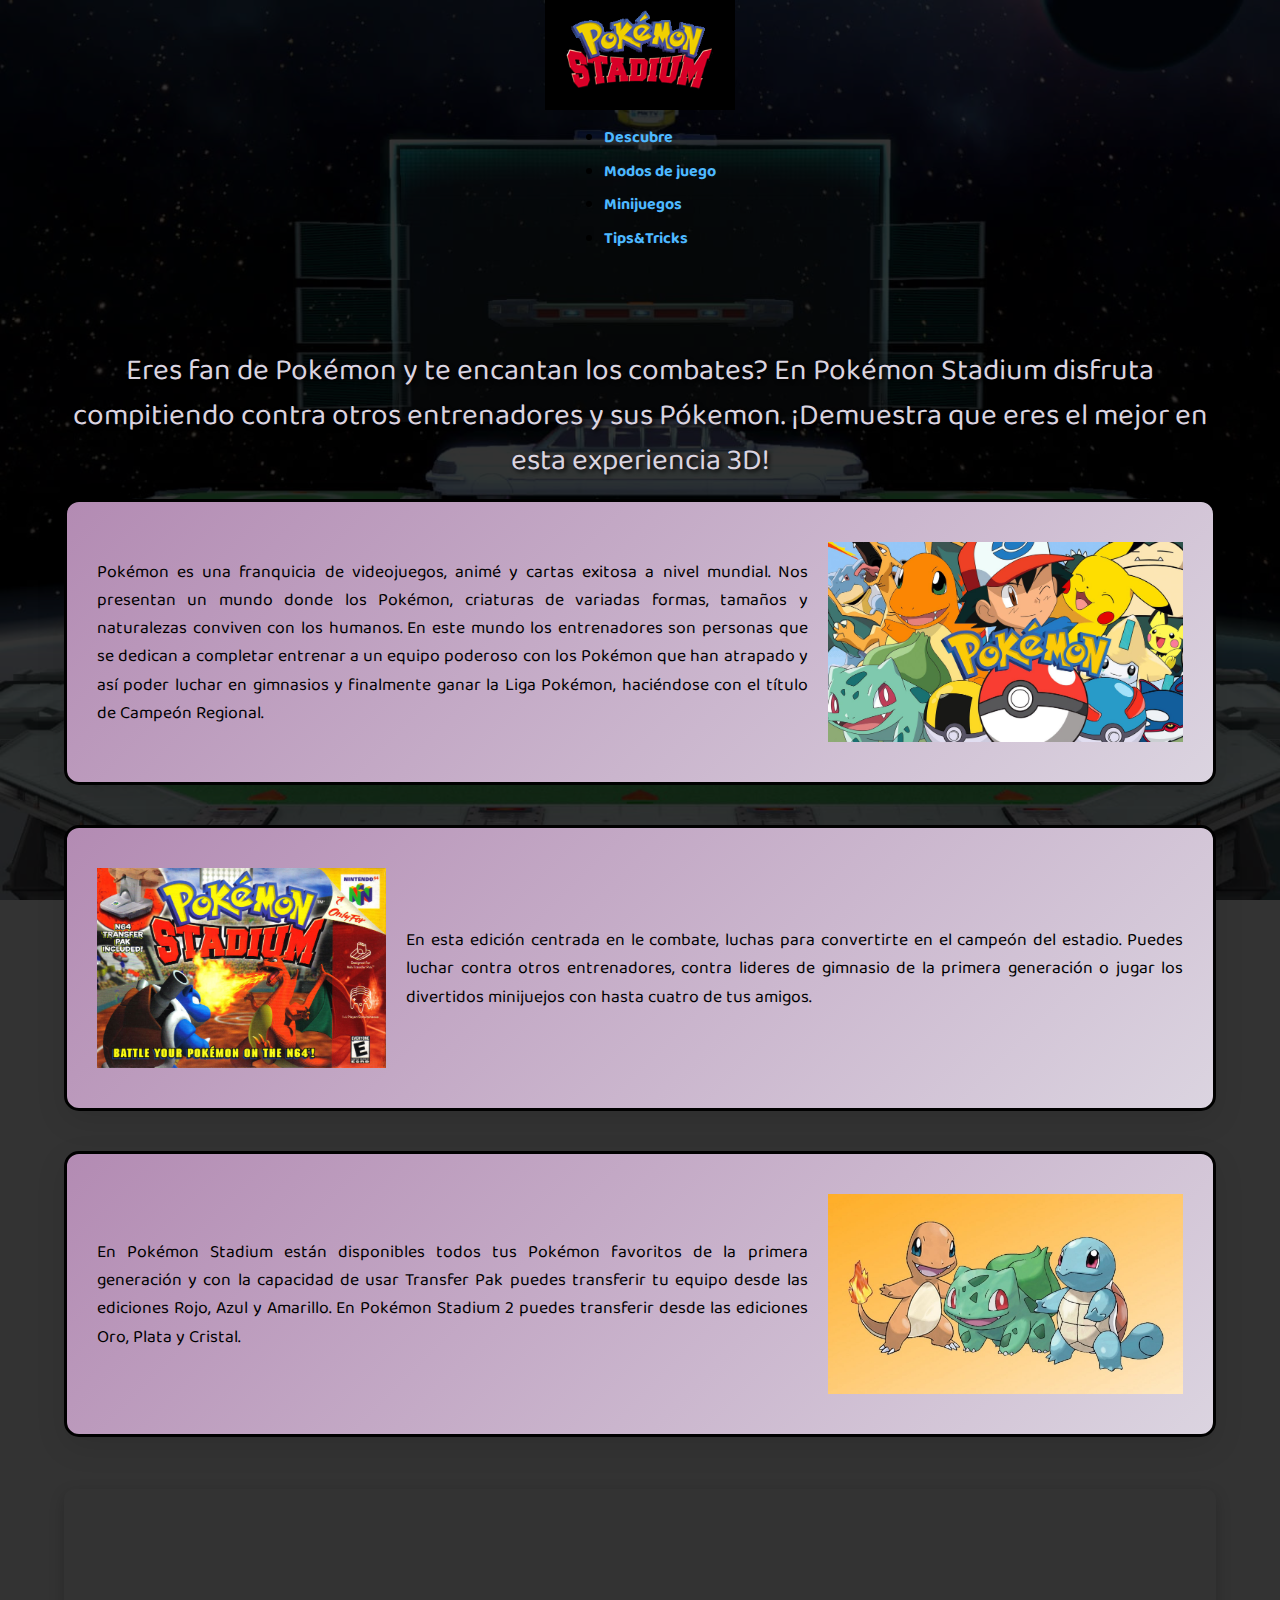
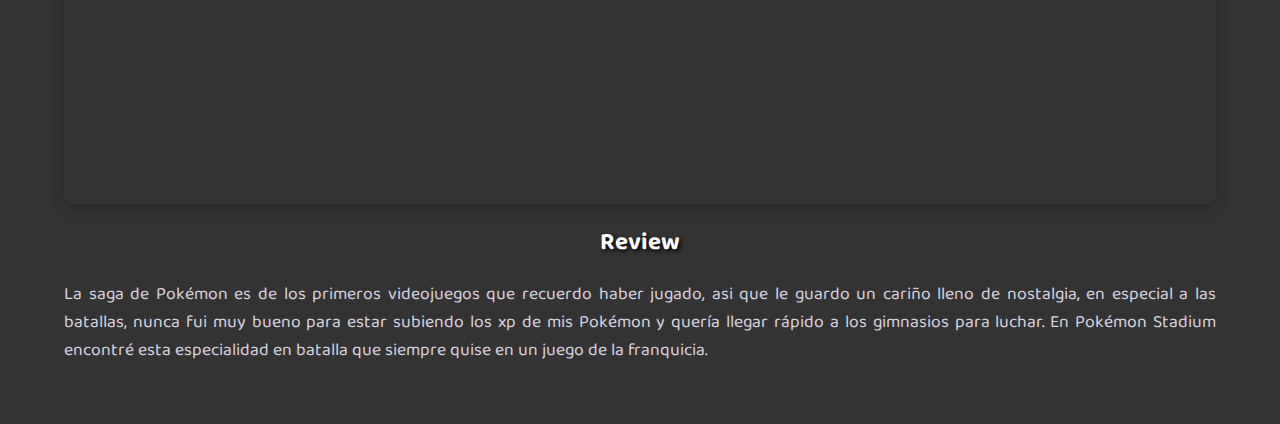
<file: index.html>
<!DOCTYPE html>
<html>
  <head>
    <meta charset="UTF-8">
    <meta name="viewport" content="width=device-width, initial-scale=1.0">
    <title>Pokemon Stadium</title>
    <link href="./style.css" rel="stylesheet" type="text/css" media="all">
  </head>
  
  <body>
    
    <div>
      <header>
          <div class="logoBox">
            <a href="index.html"><img class="logoText" src="resources/images/ps-Logo.png" alt=""></a>
          </div>
      </header>
    </div>
    
    <ul>
        <li><a href="sobre.html">Descubre</a></li>
        <li><a href="modalidades.html">Modos de juego</a></li>
        <li><a href="minijuegos.html">Minijuegos</a></li>
        <li><a href="trucos.html">Tips&Tricks</a></li>
    </ul>
    
    <main>
      
      <div class="subtitulo">
        <p>Eres fan de Pokémon y te encantan los combates? En Pokémon Stadium disfruta compitiendo contra otros entrenadores y sus Pókemon. ¡Demuestra que eres el mejor en esta experiencia 3D!
        </p>
      </div>
      
      <div class="contenedor-cajas fcol">
        <!--DATA-->
        <div class="caja izquierda flex">
          <p>Pokémon es una franquicia de videojuegos, animé y cartas exitosa a nivel mundial. Nos presentan un mundo donde los Pokémon, criaturas de variadas formas, tamaños y naturalezas conviven con los humanos. En este mundo los entrenadores son personas que se dedican a completar entrenar a un equipo poderoso con los Pokémon que han atrapado y así poder luchar en gimnasios y finalmente ganar la Liga Pokémon, haciéndose con el título de Campeón Regional.
          </p>
          <img src="resources/images/ps-generic.jpg"
                     alt="bulvasur test img">
        </div>
        <!--SOBRE EL JUEGO-->
        <div class="caja derecha flex">
          <img src="resources/images/ps-portada.jpg"
                     alt="bulvasur test img">
          <p>En esta edición centrada en le combate, luchas para convertirte en el campeón del estadio. Puedes luchar contra otros entrenadores, contra lideres de gimnasio de la primera generación o jugar los divertidos minijuejos con hasta cuatro de tus amigos.
          </p>
        </div>
        <div class="caja izquierda flex">
          <p>En Pokémon Stadium están disponibles todos tus Pokémon favoritos de la primera generación y con la capacidad de usar Transfer Pak puedes transferir tu equipo desde las ediciones Rojo, Azul y Amarillo. En Pokémon Stadium 2 puedes transferir desde las ediciones Oro, Plata y Cristal.
          </p>
          <img src="resources/images/ps-iniciales-primera-gen.jpg"
                     alt="bulvasur test img">
        </div>
      </div>
      
      <br>
      <br>
      
      <div class="contenedor-video">
        <iframe width="560" height="315" src="https://www.youtube.com/embed/U1GQvjfyGuU?si=ns7kxnnOwOOyE5sR" title="YouTube video player" frameborder="0" allow="accelerometer; autoplay; clipboard-write; encrypted-media; gyroscope; picture-in-picture; web-share" referrerpolicy="strict-origin-when-cross-origin" allowfullscreen></iframe>
      </div>
      
      <!--REVIEW-->
      <div class="review">
        <h3>Review</h3>
        <p>La saga de Pokémon es de los primeros videojuegos que recuerdo haber jugado, asi que le guardo un cariño lleno de nostalgia, en especial a las batallas, nunca fui muy bueno para estar subiendo los xp de mis Pokémon y quería llegar rápido a los gimnasios para luchar. En Pokémon Stadium encontré esta especialidad en batalla que siempre quise en un juego de la franquicia.
        </p>
      </div>
      </main>
  </body>

</html>
</file>
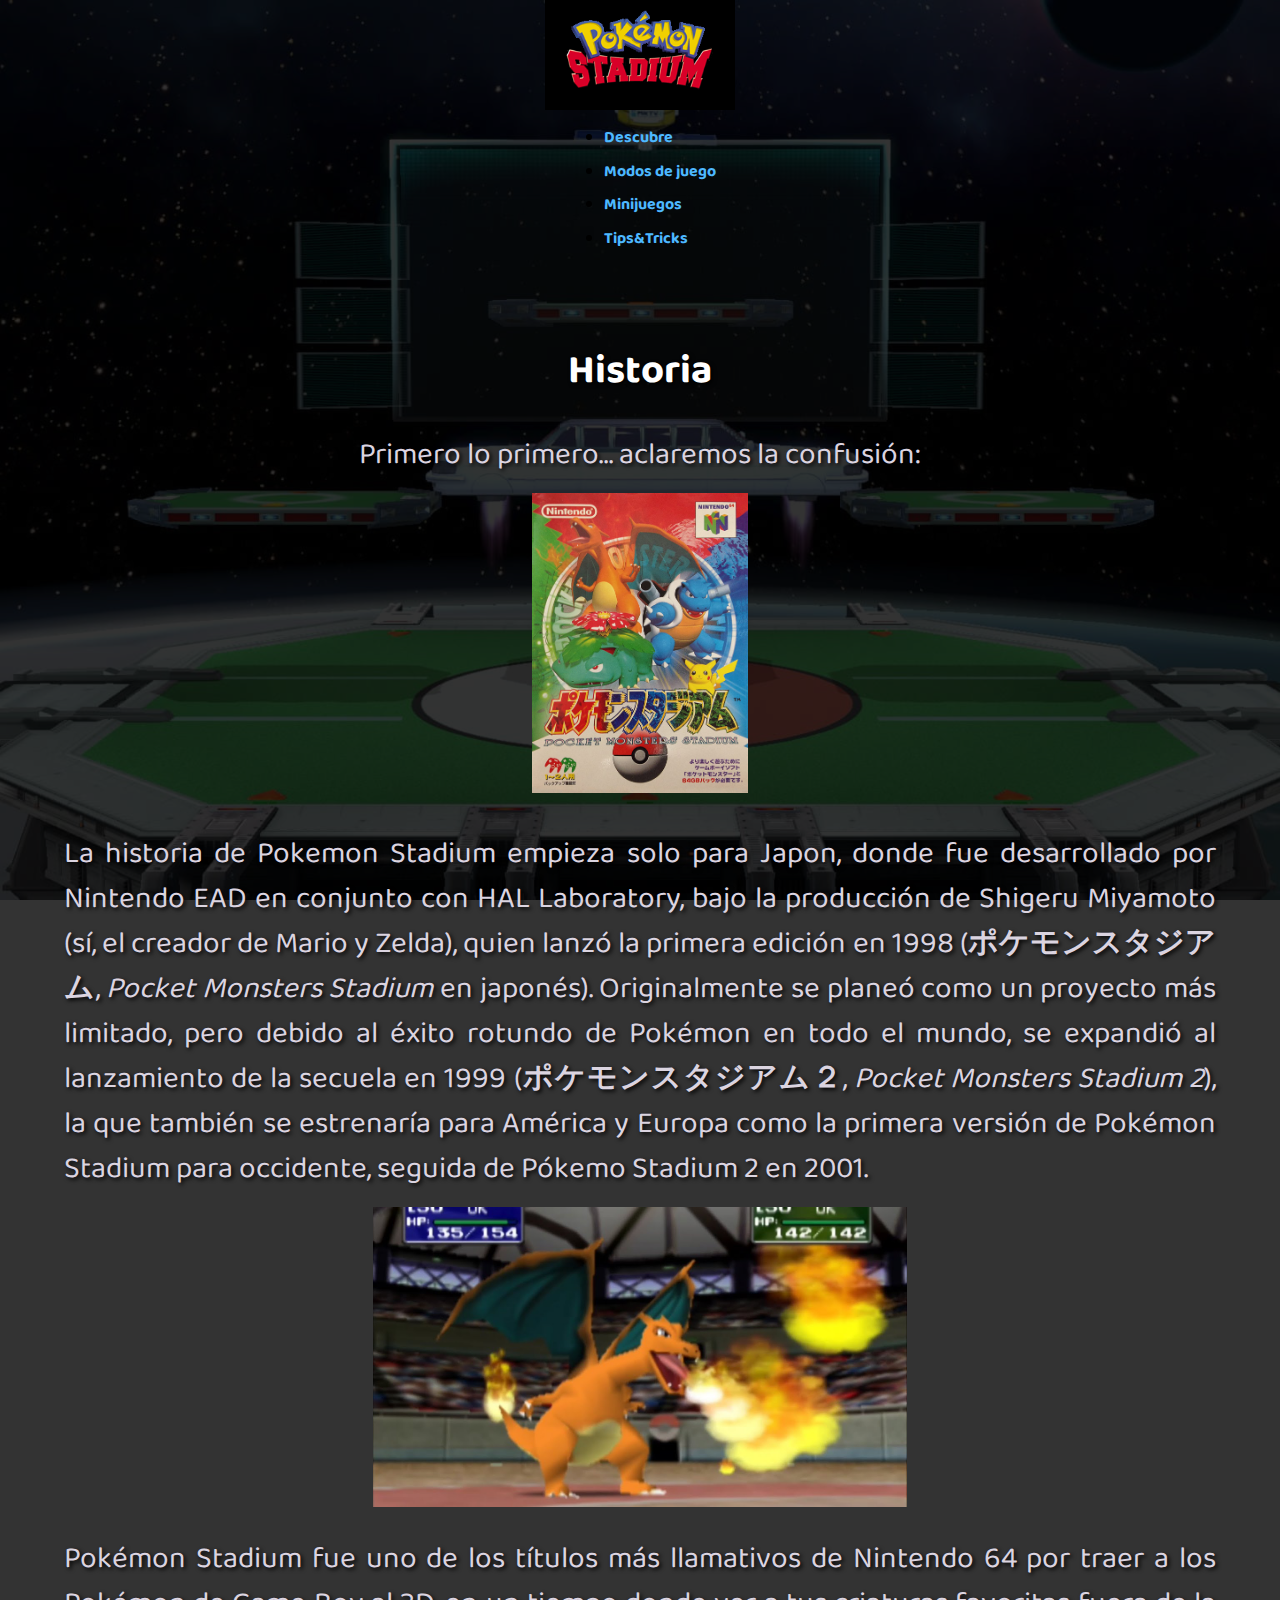
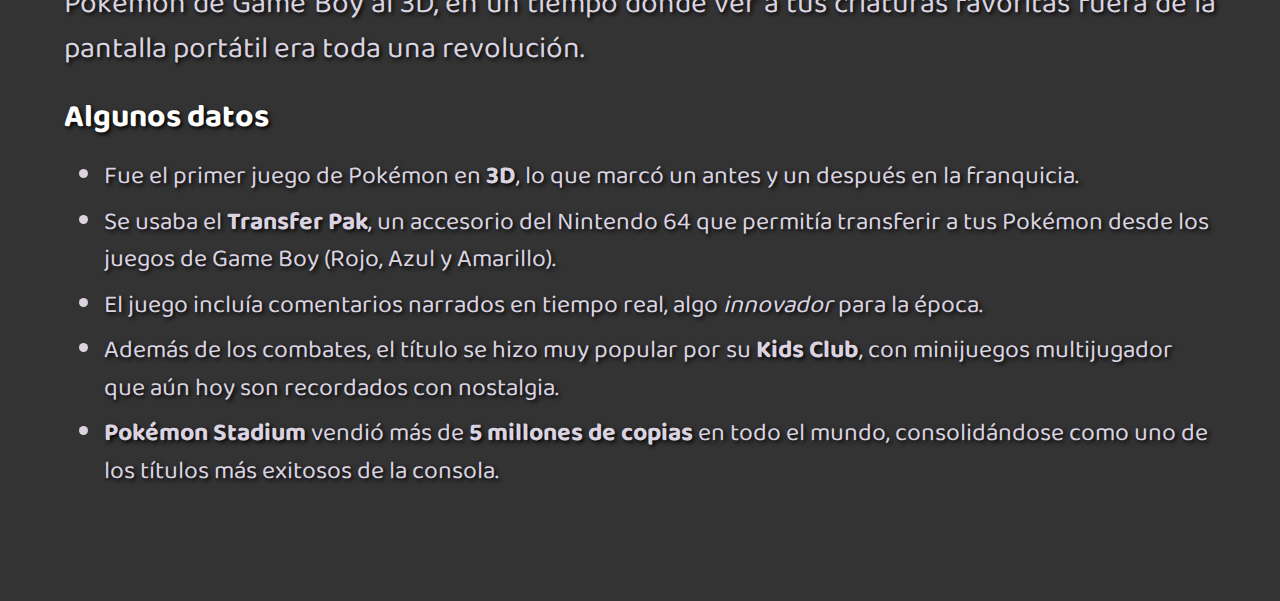
<file: sobre.html>
<!DOCTYPE html>
<html>
  <head>
    <meta charset="UTF-8">
    <meta name="viewport" content="width=device-width, initial-scale=1.0">
    <title>Pokemon Stadium</title>
    <link href="/style.css" rel="stylesheet" type="text/css" media="all">
  </head>
  
  <body>
    <div>
      <header>
          <div class="logoBox">
            <a href="index.html"><img class="logoText" src="resources/images/ps-Logo.png" alt=""></a>
          </div>
      </header>
    </div>
    
    <ul>
        <li><a href="sobre.html">Descubre</a></li>
        <li><a href="modalidades.html">Modos de juego</a></li>
        <li><a href="minijuegos.html">Minijuegos</a></li>
        <li><a href="trucos.html">Tips&Tricks</a></li>
    </ul>
    
    <main>
      
      <h1>Historia</h1>
      
      <div class="center subtitulo"> <!-- imagen de pokemon confuso-->
        <p>Primero lo primero... aclaremos la confusión:
        </p>
        <img src="resources/images/ps-japon.png"
          alt="bulvasur test img" id="img-w300px"> 
        
      </div>
      <div class="justificar subtitulo">
        <p>La historia de Pokemon Stadium empieza solo para Japon, donde fue desarrollado por Nintendo EAD en conjunto con HAL Laboratory, bajo la producción de Shigeru Miyamoto (sí, el creador de Mario y Zelda), quien lanzó la primera edición en 1998 (<b>ポケモンスタジアム</b>, <i>Pocket Monsters Stadium</i> en japonés). Originalmente se planeó como un proyecto más limitado, pero debido al éxito rotundo de Pokémon en todo el mundo, se expandió al lanzamiento de la secuela en 1999 (<b>ポケモンスタジアム２</b>, <i>Pocket Monsters Stadium 2</i>), la que también se estrenaría para América y Europa como la primera versión de Pokémon Stadium para occidente, seguida de Pókemo Stadium 2 en 2001.
        </p>
      </div>
      
      <img src="resources/images/ps-charizard.jpg"
        alt="bulvasur test img" class="imagen-centrada" id="img-w300px">
      <div class="justificar subtitulo">
        <p>Pokémon Stadium fue uno de los títulos más llamativos de Nintendo 64 por traer a los Pokémon de Game Boy al 3D, en un tiempo donde ver a tus criaturas favoritas fuera de la pantalla portátil era toda una revolución.
        </p> 
        <h2 id="datos">Algunos datos</h2>
        <ul>
          <li>Fue el primer juego de Pokémon en <strong>3D</strong>, lo que marcó un antes y un después en la franquicia.</li>
          <li>Se usaba el <strong>Transfer Pak</strong>, un accesorio del Nintendo 64 que permitía transferir a tus Pokémon desde los juegos de Game Boy (Rojo, Azul y Amarillo).</li>
          <li>El juego incluía comentarios narrados en tiempo real, algo <em>innovador</em> para la época.</li>
          <li>Además de los combates, el título se hizo muy popular por su <strong>Kids Club</strong>, con minijuegos multijugador que aún hoy son recordados con nostalgia.</li>
          <li><strong>Pokémon Stadium</strong> vendió más de <strong>5 millones de copias</strong> en todo el mundo, consolidándose como uno de los títulos más exitosos de la consola.</li>
        </ul>
      </div>
      
      <br>
      <br>
    </main>
  </body>
</html>
</file>
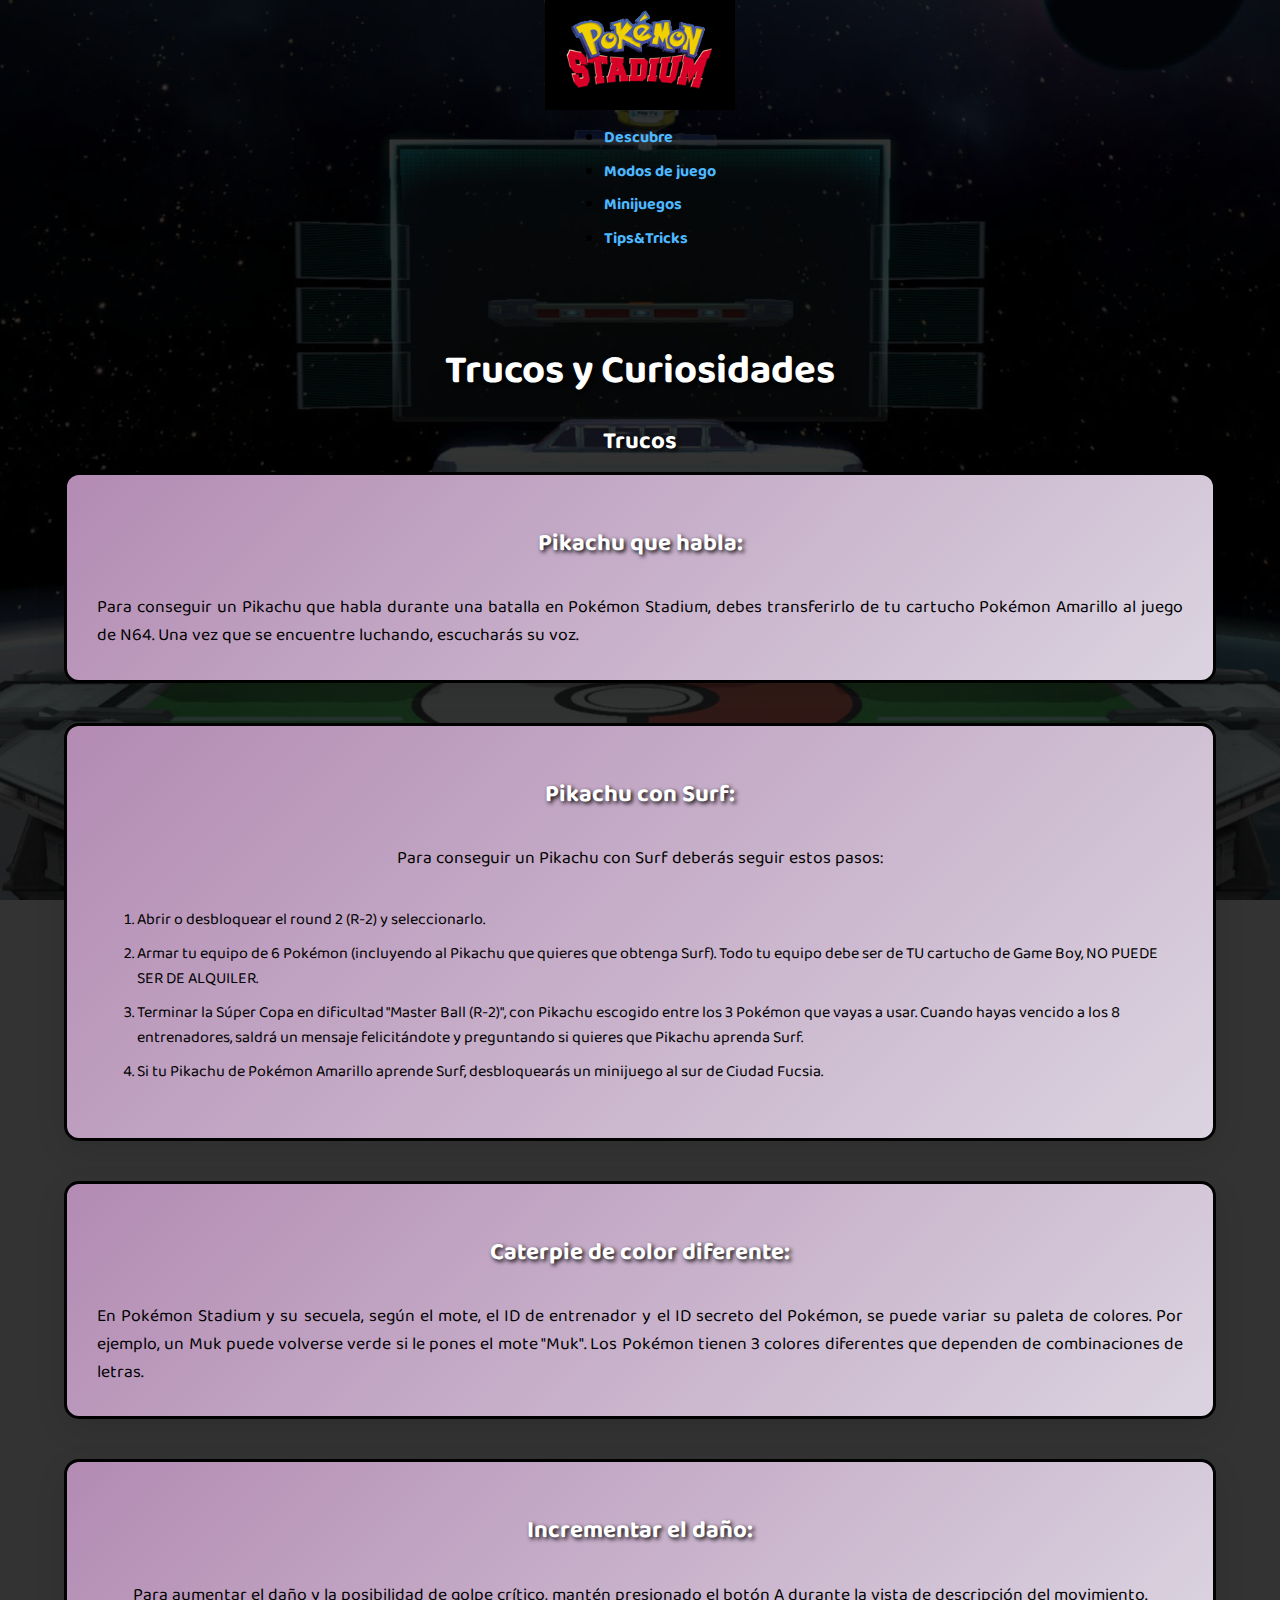
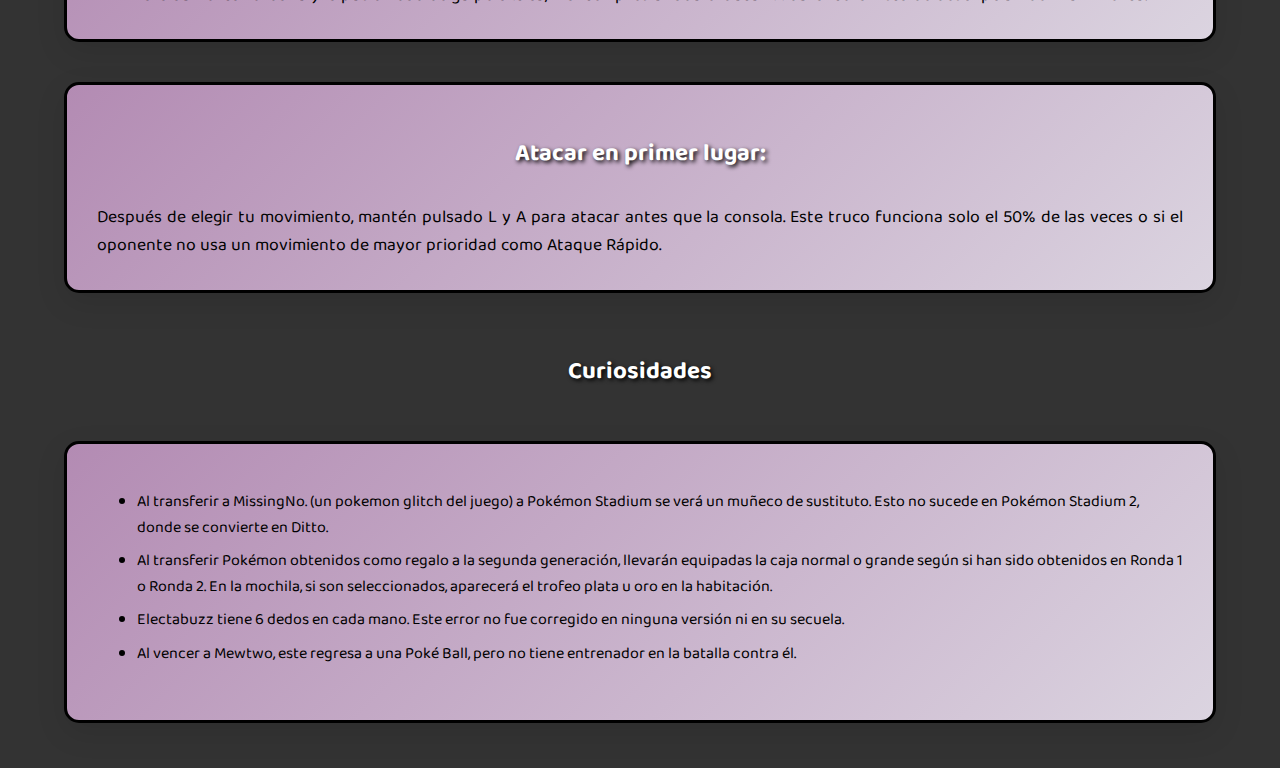
<file: trucos.html>
<!DOCTYPE html>
<html>
  <head>
    <meta charset="UTF-8">
    <meta name="viewport" content="width=device-width, initial-scale=1.0">
    <title>Pokemon Stadium</title>
    <link href="/style.css" rel="stylesheet" type="text/css" media="all">
  </head>
  
  <body>
    <div>
      <header>
          <div class="logoBox">
            <a href="index.html"><img class="logoText" src="resources/images/ps-Logo.png" alt=""></a>
          </div>
      </header>
    </div>
    
    <ul>
        <li><a href="sobre.html">Descubre</a></li>
        <li><a href="modalidades.html">Modos de juego</a></li>
        <li><a href="minijuegos.html">Minijuegos</a></li>
        <li><a href="trucos.html">Tips&Tricks</a></li>
    </ul>
    
    <main>
      
      <h1>Trucos y Curiosidades</h1>
      
      <h3>Trucos</h3>
      
      <div class="contenedor-cajas fcol">
        <div class="caja derecha flex fcol">
          <h3>Pikachu que habla:</h3>
          <p>Para conseguir un Pikachu que habla durante una batalla en Pokémon Stadium, debes transferirlo de tu cartucho Pokémon Amarillo al juego de N64. Una vez que se encuentre luchando, escucharás su voz. 
          </p>
        </div>
        
        <div class="caja izquierda flex fcol">
          <h3>Pikachu con Surf:</h3>
          <p>Para conseguir un Pikachu con Surf deberás seguir estos pasos:
          </p>
          <ol>
            <li>Abrir o desbloquear el round 2 (R-2) y seleccionarlo.</li>
            <li>Armar tu equipo de 6 Pokémon (incluyendo al Pikachu que quieres que obtenga Surf). Todo tu equipo debe ser de TU cartucho de Game Boy, NO PUEDE SER DE ALQUILER.</li>
            <li>Terminar la Súper Copa en dificultad "Master Ball (R-2)", con Pikachu escogido entre los 3 Pokémon que vayas a usar. Cuando hayas vencido a los 8 entrenadores, saldrá un mensaje felicitándote y preguntando si quieres que Pikachu aprenda Surf.</li>
            <li>Si tu Pikachu de Pokémon Amarillo aprende Surf, desbloquearás un minijuego al sur de Ciudad Fucsia.</li>
          </ol>
        </div>
        
        <div class="caja izquierda flex fcol">
          <h3>Caterpie de color diferente:</h3>
          <p>En Pokémon Stadium y su secuela, según el mote, el ID de entrenador y el ID secreto del Pokémon, se puede variar su paleta de colores. Por ejemplo, un Muk puede volverse verde si le pones el mote "Muk". Los Pokémon tienen 3 colores diferentes que dependen de combinaciones de letras.
          </p> 
        </div>
        
        <div class="caja izquierda flex fcol">
          <h3>Incrementar el daño:</h3>
          <p>Para aumentar el daño y la posibilidad de golpe crítico, mantén presionado el botón A durante la vista de descripción del movimiento.
          </p>
        </div>
        
        <div class="caja izquierda flex fcol">
          <h3>Atacar en primer lugar:</h3>
          <p>Después de elegir tu movimiento, mantén pulsado L y A para atacar antes que la consola. Este truco funciona solo el 50% de las veces o si el oponente no usa un movimiento de mayor prioridad como Ataque Rápido.
          </p>
        </div>
        
        <h3>Curiosidades</h3>
        
        <div class="caja flex fcol">
          <ul>
              <li>Al transferir a MissingNo. (un pokemon glitch del juego) a Pokémon Stadium se verá un muñeco de sustituto. Esto no sucede en Pokémon Stadium 2, donde se convierte en Ditto.</li>
              <li>Al transferir Pokémon obtenidos como regalo a la segunda generación, llevarán equipadas la caja normal o grande según si han sido obtenidos en Ronda 1 o Ronda 2. En la mochila, si son seleccionados, aparecerá el trofeo plata u oro en la habitación.</li>
              <li>Electabuzz tiene 6 dedos en cada mano. Este error no fue corregido en ninguna versión ni en su secuela.</li>
              <li>Al vencer a Mewtwo, este regresa a una Poké Ball, pero no tiene entrenador en la batalla contra él.</li>
          </ul>
        </div>
      </div>
      
    </main>
  </body>
</html>
</file>
<file: style.css>
@import url('https://fonts.googleapis.com/css2?family=Baloo+2&display=swap');



header {
    display: flex;
    position: relative;
    align-items: center;
    justify-content: space-between;
    padding: 10px 20px;
    background-color: #000000;
}

body {
  font-family: 'Baloo 2', sans-serif;
  line-height: 1.6;
  color: #DBD4E0; 
  margin: 0; 
  padding: 0;
  background-image: url("resources/images/ps-wallpaper.jpg");
  background-color: rgba(0, 0, 0, 0.8); 
  background-blend-mode: multiply;      
  background-repeat: no-repeat;  
  background-size: cover;        
  background-attachment: fixed; 
  background-position: center;   
  display: flex;
  flex-direction: column;
  align-items: center;
}

main {
  padding: 5vh;
  max-width: 90%;
  margin: 0 auto;
}

h1, h2, h3, h4, h5, h6 {
  font-family: 'Baloo 2', sans-serif;
  color: #fff;
  margin-top: 20px;
  margin-bottom: 10px;
  text-shadow: 2px 2px 4px #000;
}

h1 { font-size: 2.5em; text-align: center; }
h2 { font-size: 2em; }
h3 { font-size: 1.5em; text-align: center }


p {
  font-size: 1.1em;
  margin-bottom: 15px;
  text-align: justify;
}

ul, ol {
  margin: 15px 0;
}
li {
  margin-bottom: 8px;
}


.nota {
    font-style: italic;
    color: green;
}

a {
  color: #4db8ff;
  text-decoration: none;
  font-weight: bold;
}
a:hover {
  color: #ff3333;
  text-decoration: underline;
}


.home {
  margin: 40px 0; 
  padding: 0 40px;
  width: 100%; 
}

.caja-modo{
  background-color: grey;
  border-radius: 15px;
  box-shadow: 0 10px 30px rgba(0, 0, 0, 0.1);
  overflow: hidden;
  padding: 30px;
  align-items: center;
  gap: 25px;
}

.flex {
  display: flex;
}

.fcol {
  flex-direction: column;
}

.frow {
  flex-direction: row;
  flex-wrap: wrap;
}

.contenedor-cajas {
  max-width: 1200px;
  margin: 0 auto;
  display: flex;
  gap: 40px; 
}

.caja {
  background: linear-gradient(135deg, #B38BB3 0%, #DBD4E0 100%);
  border: 3px solid black;
  border-radius: 15px;
  box-shadow: 0 10px 30px rgba(0, 0, 0, 0.1);
  overflow: hidden;
  padding: 30px;
  position: relative;
  align-items: center;
  gap: 25px;
}

.caja p, ul, ol{
   color: black ;
}

.fcol .caja {
  align-items: center;
}

.frow .caja {
  width: 300px;
  flex: 1; 
  min-width: 300px;
  flex-direction: column;
  text-align: justify;
}

.frow img{
  margin: 10px auto; 
  width: 200px;
  height: auto;
  display: block;
}

.subtitulo p {
  text-align: center;
  font-size: 30px;
  line-height: 1.5;
  text-shadow: 2px 2px 4px #000;
}

.subtitulo ul {
  text-align: left;
  font-size: 25px;
  line-height: 1.5;
  text-shadow: 2px 2px 4px #000;
  color: #DBD4E0; 
}

.subtitulo li {
  color: #DBD4E0; 
}

.izquierda {
  align-items: center;
  gap: 20px;
}

.izquierda img {
  margin: 10px 0; 
  width: auto;
  height: 200px;
}

.izquierda p {
  text-align: justify;
  margin: 0 0;
}

.derecha {
  align-items: center;
  gap: 20px;
}

.derecha img {
  margin: 10px 0; 
  width: auto;
  height: 200px;
}

.derecha p {
  text-align: justify;
  margin: 0 0;
}

.contenedor-video {
  display: flex;
  justify-content: center;
  margin-bottom: 20px;
  border-radius: 10px;
  box-shadow: 0 5px 15px rgba(0, 0, 0, 0.2);
}

.sombra p{
  text-shadow: 2px 2px 4px #000;
}


/* Imágenes */

.center{
  text-align: center;
}

.center p{
  text-align: center;
}

.justificar p{
  text-align: justify;
}

.logoBox img {
  width: 150px;
  height: auto;
}

#img-w300px{
  width: auto;
  height: 300px; 
}

.imagen-centrada {
  display: block;
  margin-left: auto;
  margin-right: auto;
}



.caja:hover {
  transform: translateY(-3px);
  box-shadow: 0 8px 20px rgba(0, 0, 0, 0.2);
  transition: all 0.3s ease;
}


@media (max-width: 768px) {
  .cajas-fila {
    flex-direction: column;
  }
  
  .cajas-columna .caja {
    flex-direction: column;
  }
  
  .caja {
    text-align: center;
  }
}
</file>
